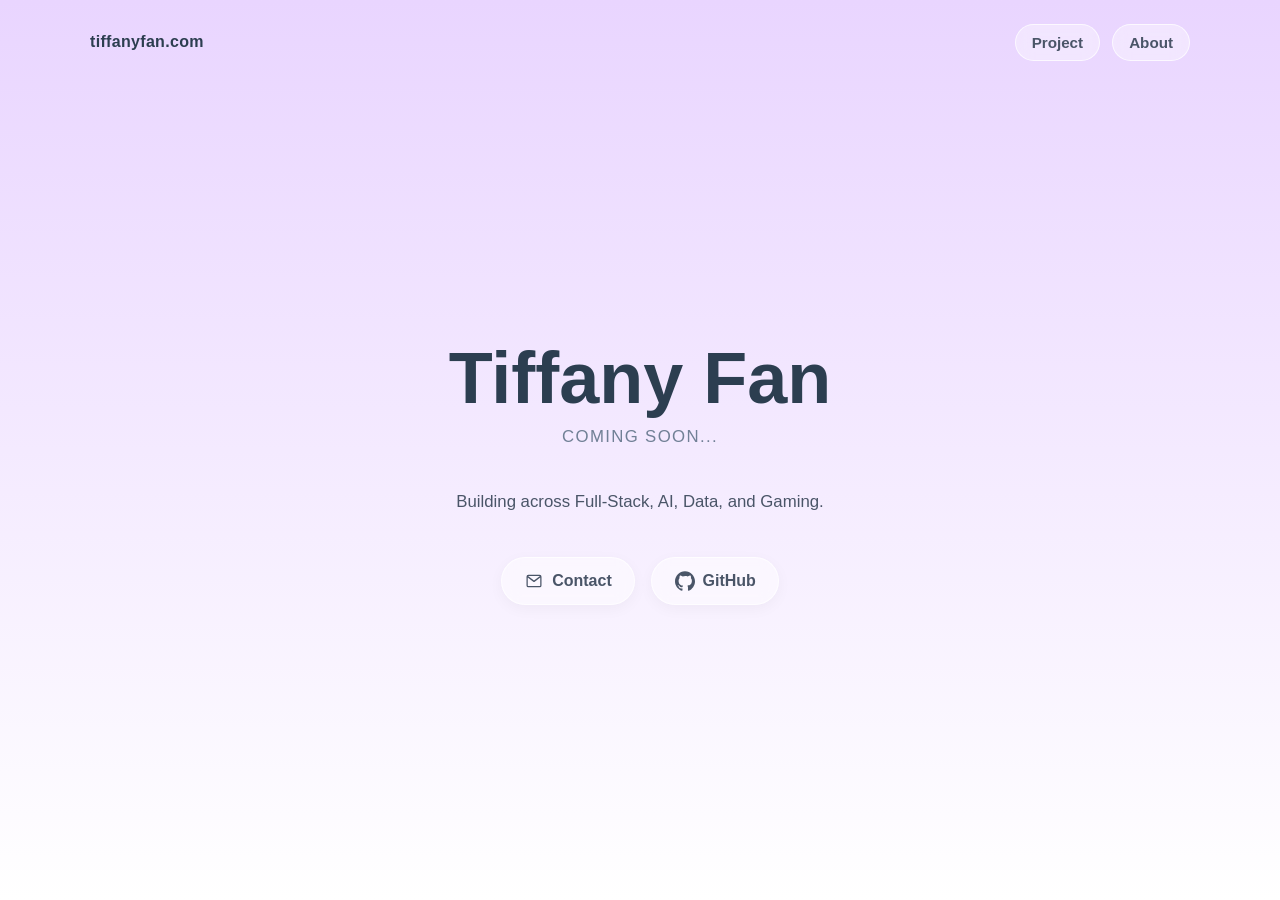
<file: index.html>
<!DOCTYPE html>
<html lang="zh-TW">
<head>
    <meta charset="UTF-8">
    <meta name="viewport" content="width=device-width, initial-scale=1.0">
    <title>tiffanyfan.com</title>
    <link rel="stylesheet" href="assets/css/main.css">
</head>
<body>
    <header class="site-header">
        <div class="site-header__inner">
            <a href="./index.html" class="site-brand">tiffanyfan.com</a>
            <nav class="top-nav" aria-label="Main navigation">
                <a href="./pages/project.html" class="top-nav-link">Project</a>
                <a href="./pages/about.html" class="top-nav-link">About</a>
            </nav>
        </div>
    </header>

    <main class="page-shell">
        <section class="hero container">
            <h1>Tiffany Fan</h1>
            <div class="subtitle">coming soon...</div>
            <p class="intro">Building across Full-Stack, AI, Data, and Gaming.</p>

            <div class="links">
                <a href="mailto:contact@tiffanyfan.com" class="link-item">
                    <svg class="link-icon" viewBox="0 0 24 24" xmlns="http://www.w3.org/2000/svg" aria-hidden="true">
                        <path d="M3 6.75A2.25 2.25 0 0 1 5.25 4.5h13.5A2.25 2.25 0 0 1 21 6.75v10.5a2.25 2.25 0 0 1-2.25 2.25H5.25A2.25 2.25 0 0 1 3 17.25V6.75Zm1.83-.75 7.17 5.38L19.17 6H4.83Zm14.67 1.88-6.6 4.95a1.5 1.5 0 0 1-1.8 0L4.5 7.88v9.37c0 .41.34.75.75.75h13.5c.41 0 .75-.34.75-.75V7.88Z"/>
                    </svg>
                    Contact
                </a>
                <a href="https://github.com/tiffanyfan1015" target="_blank" rel="noopener noreferrer" class="link-item">
                    <svg class="github-icon" viewBox="0 0 98 96" xmlns="http://www.w3.org/2000/svg" aria-hidden="true">
                        <path fill-rule="evenodd" clip-rule="evenodd" d="M48.854 0C21.839 0 0 22 0 49.217c0 21.756 13.993 40.172 33.405 46.69 2.427.49 3.316-1.059 3.316-2.362 0-1.141-.08-5.052-.08-9.127-13.59 2.934-16.42-5.71-16.42-5.71-2.226-5.631-5.441-7.116-5.441-7.116-4.444-3.016.322-2.934.322-2.934 4.903.35 7.47 5.093 7.47 5.093 4.359 7.518 11.411 5.316 14.191 4.013.44-3.171 1.722-5.316 3.113-6.539-10.866-1.223-22.272-5.393-22.272-24.363 0-5.393 1.913-9.818 5.032-13.251-.484-1.223-2.174-6.26 1.913-13.06 0 0 4.125-1.304 13.426 5.052a46.97 46.97 0 0 1 12.214-1.63c4.125 0 8.33.571 12.213 1.63 9.302-6.356 13.427-5.052 13.427-5.052 4.087 6.8 2.397 11.837 1.913 13.06 3.119 3.433 5.032 7.858 5.032 13.251 0 18.97-11.406 23.14-22.312 24.322 1.737 1.549 3.235 4.529 3.235 9.127 0 6.6-.08 11.878-.08 13.543 0 1.304.887 2.853 3.316 2.362C83.997 89.389 98 70.973 98 49.217 98 22 76.16 0 49.146 0h-.292z"/>
                    </svg>
                    GitHub
                </a>
            </div>
        </section>
    </main>
    <script src="assets/js/main.js" defer></script>
</body>
</html>
</file>
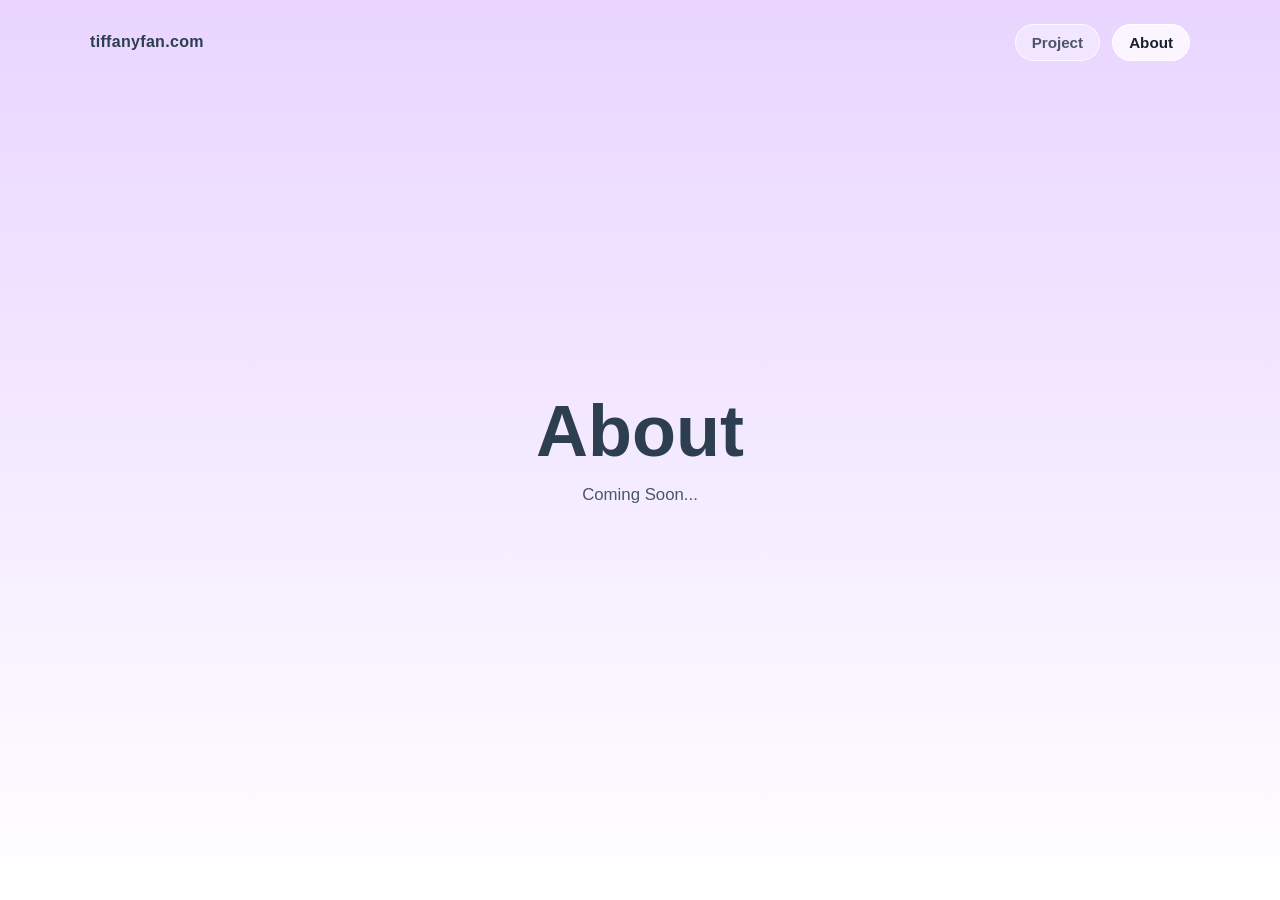
<file: pages/about.html>
<!DOCTYPE html>
<html lang="zh-TW">
<head>
    <meta charset="UTF-8">
    <meta name="viewport" content="width=device-width, initial-scale=1.0">
    <title>About | tiffanyfan.com</title>
    <link rel="stylesheet" href="../assets/css/main.css">
</head>
<body>
    <header class="site-header">
        <div class="site-header__inner">
            <a href="../index.html" class="site-brand">tiffanyfan.com</a>
            <nav class="top-nav" aria-label="Main navigation">
                <a href="./project.html" class="top-nav-link">Project</a>
                <a href="./about.html" class="top-nav-link is-active">About</a>
            </nav>
        </div>
    </header>

    <main class="page-shell">
        <section class="content-card container">
            <h1>About</h1>
            <p class="page-copy">Coming Soon...</p>
        </section>
    </main>
    <script src="../assets/js/main.js" defer></script>
</body>
</html>
</file>
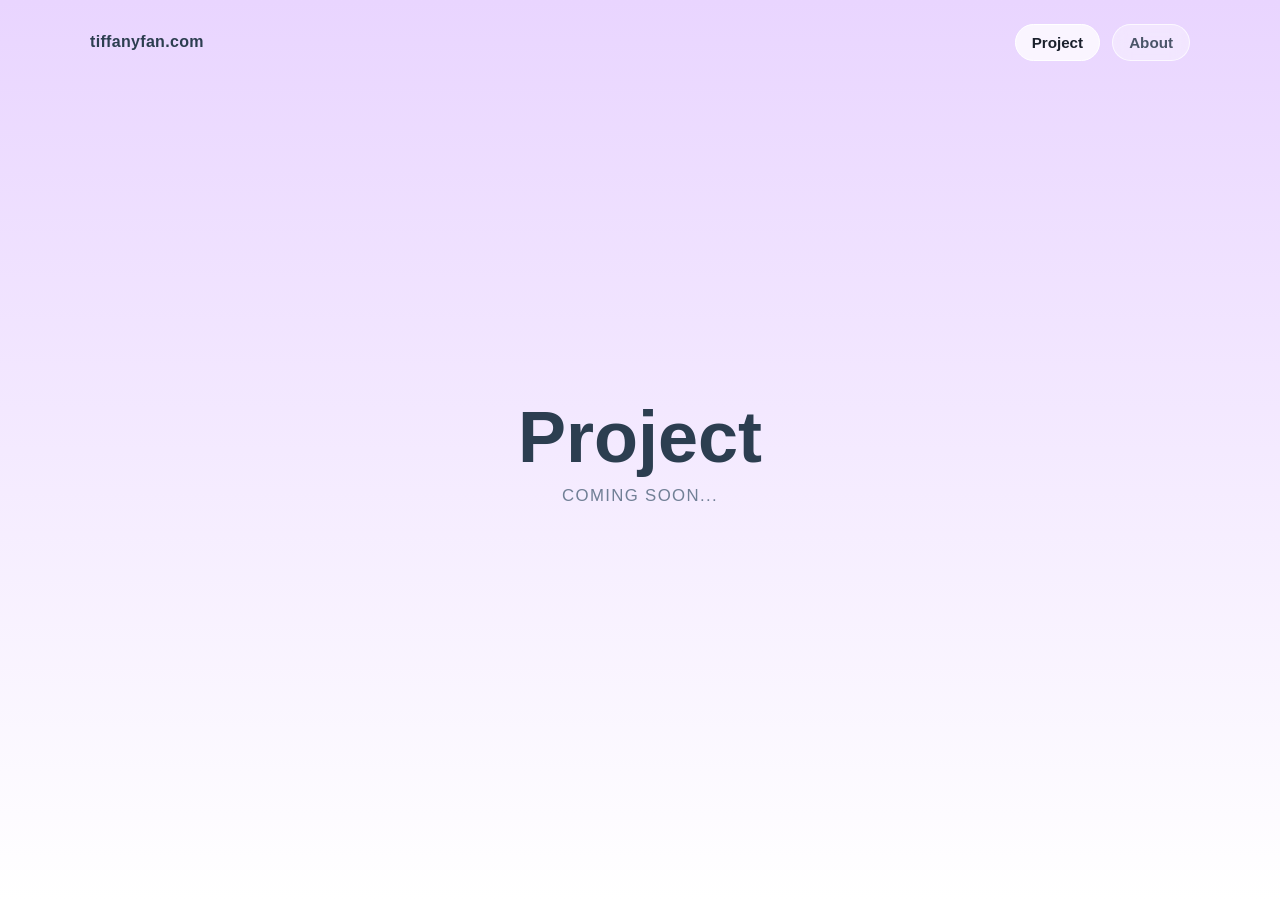
<file: pages/project.html>
<!DOCTYPE html>
<html lang="zh-TW">
<head>
    <meta charset="UTF-8">
    <meta name="viewport" content="width=device-width, initial-scale=1.0">
    <title>Project | tiffanyfan.com</title>
    <link rel="stylesheet" href="../assets/css/main.css">
</head>
<body>
    <header class="site-header">
        <div class="site-header__inner">
            <a href="../index.html" class="site-brand">tiffanyfan.com</a>
            <nav class="top-nav" aria-label="Main navigation">
                <a href="./project.html" class="top-nav-link is-active">Project</a>
                <a href="./about.html" class="top-nav-link">About</a>
            </nav>
        </div>
    </header>

    <main class="page-shell">
        <section class="content-card container">
            <h1>Project</h1>
            <div class="subtitle">coming soon...</div>
        </section>
    </main>
    <script src="../assets/js/main.js" defer></script>
</body>
</html>
</file>
<file: assets/css/main.css>
:root {
    --text-primary: #2c3e50;
    --text-secondary: #4a5568;
    --text-muted: #718096;
    --surface: rgba(255, 255, 255, 0.45);
    --surface-strong: rgba(255, 255, 255, 0.75);
    --border: rgba(255, 255, 255, 0.72);
    --shadow: 0 18px 50px rgba(49, 67, 96, 0.12);
    --page-gradient: linear-gradient(180deg, #e9d5ff 0%, #ffffff 100%);
}

* {
    margin: 0;
    padding: 0;
    box-sizing: border-box;
}

body {
    font-family: -apple-system, BlinkMacSystemFont, "Segoe UI", Roboto, Helvetica, Arial, sans-serif;
    color: var(--text-primary);
    background: var(--page-gradient);
    min-height: 100vh;
}

a {
    color: inherit;
}

.site-header {
    position: sticky;
    top: 0;
    padding: 1.5rem 2rem 0;
}

.site-header__inner {
    max-width: 1100px;
    margin: 0 auto;
    display: flex;
    align-items: center;
    justify-content: space-between;
    gap: 1rem;
}

.site-brand {
    text-decoration: none;
    font-size: 1rem;
    font-weight: 700;
    letter-spacing: 0.02em;
}

.top-nav {
    display: flex;
    gap: 0.75rem;
}

.top-nav-link {
    text-decoration: none;
    font-size: 0.95rem;
    font-weight: 600;
    color: var(--text-secondary);
    padding: 0.55rem 1rem;
    border-radius: 999px;
    border: 1px solid var(--border);
    background: rgba(255, 255, 255, 0.38);
    backdrop-filter: blur(8px);
    transition: all 0.3s ease;
}

.top-nav-link:hover,
.top-nav-link.is-active {
    color: #1a202c;
    background: var(--surface-strong);
    border-color: rgba(255, 255, 255, 1);
}

.page-shell {
    min-height: calc(100vh - 5rem);
    display: flex;
    align-items: center;
    justify-content: center;
    padding: 2rem;
}

.container {
    width: min(100%, 760px);
    text-align: center;
    animation: fadeIn 1.2s ease-out;
}

.hero,
.content-card {
    padding: 3rem 2rem;
}

h1 {
    font-size: clamp(2.75rem, 8vw, 4.5rem);
    font-weight: 800;
    letter-spacing: 0;
    margin-bottom: 0.5rem;
}

.subtitle {
    font-size: 1.05rem;
    color: var(--text-muted);
    font-weight: 500;
    letter-spacing: 0.08em;
    text-transform: uppercase;
    margin-bottom: 2.5rem;
}

.intro,
.page-copy {
    max-width: 700px;
    margin: 0 auto 2.5rem;
    font-size: 1.05rem;
    line-height: 1.8;
    color: var(--text-secondary);
}

.links {
    display: flex;
    justify-content: center;
    align-items: center;
    gap: 1rem;
    flex-wrap: wrap;
}

.link-item {
    display: inline-flex;
    align-items: center;
    justify-content: center;
    gap: 0.5rem;
    text-decoration: none;
    font-size: 1rem;
    font-weight: 600;
    color: var(--text-secondary);
    padding: 0.8rem 1.4rem;
    border-radius: 999px;
    border: 1px solid rgba(255, 255, 255, 0.7);
    background: var(--surface);
    backdrop-filter: blur(8px);
    box-shadow: 0 4px 15px rgba(0, 0, 0, 0.04);
    transition: all 0.3s ease;
}

.link-item:hover {
    color: #1a202c;
    border-color: rgba(255, 255, 255, 1);
    background: var(--surface-strong);
    transform: translateY(-3px);
    box-shadow: 0 6px 20px rgba(0, 0, 0, 0.08);
}

.link-icon,
.github-icon {
    width: 20px;
    height: 20px;
    fill: currentColor;
}

@keyframes fadeIn {
    from {
        opacity: 0;
        transform: translateY(20px);
    }

    to {
        opacity: 1;
        transform: translateY(0);
    }
}

@media (max-width: 700px) {
    .site-header {
        padding: 1rem 1rem 0;
    }

    .site-header__inner {
        flex-direction: column;
        align-items: stretch;
    }

    .site-brand {
        text-align: center;
    }

    .top-nav {
        justify-content: center;
        flex-wrap: wrap;
    }

    .page-shell {
        padding: 1rem;
    }

    .hero,
    .content-card {
        padding: 2.5rem 1.5rem;
    }
}
</file>
